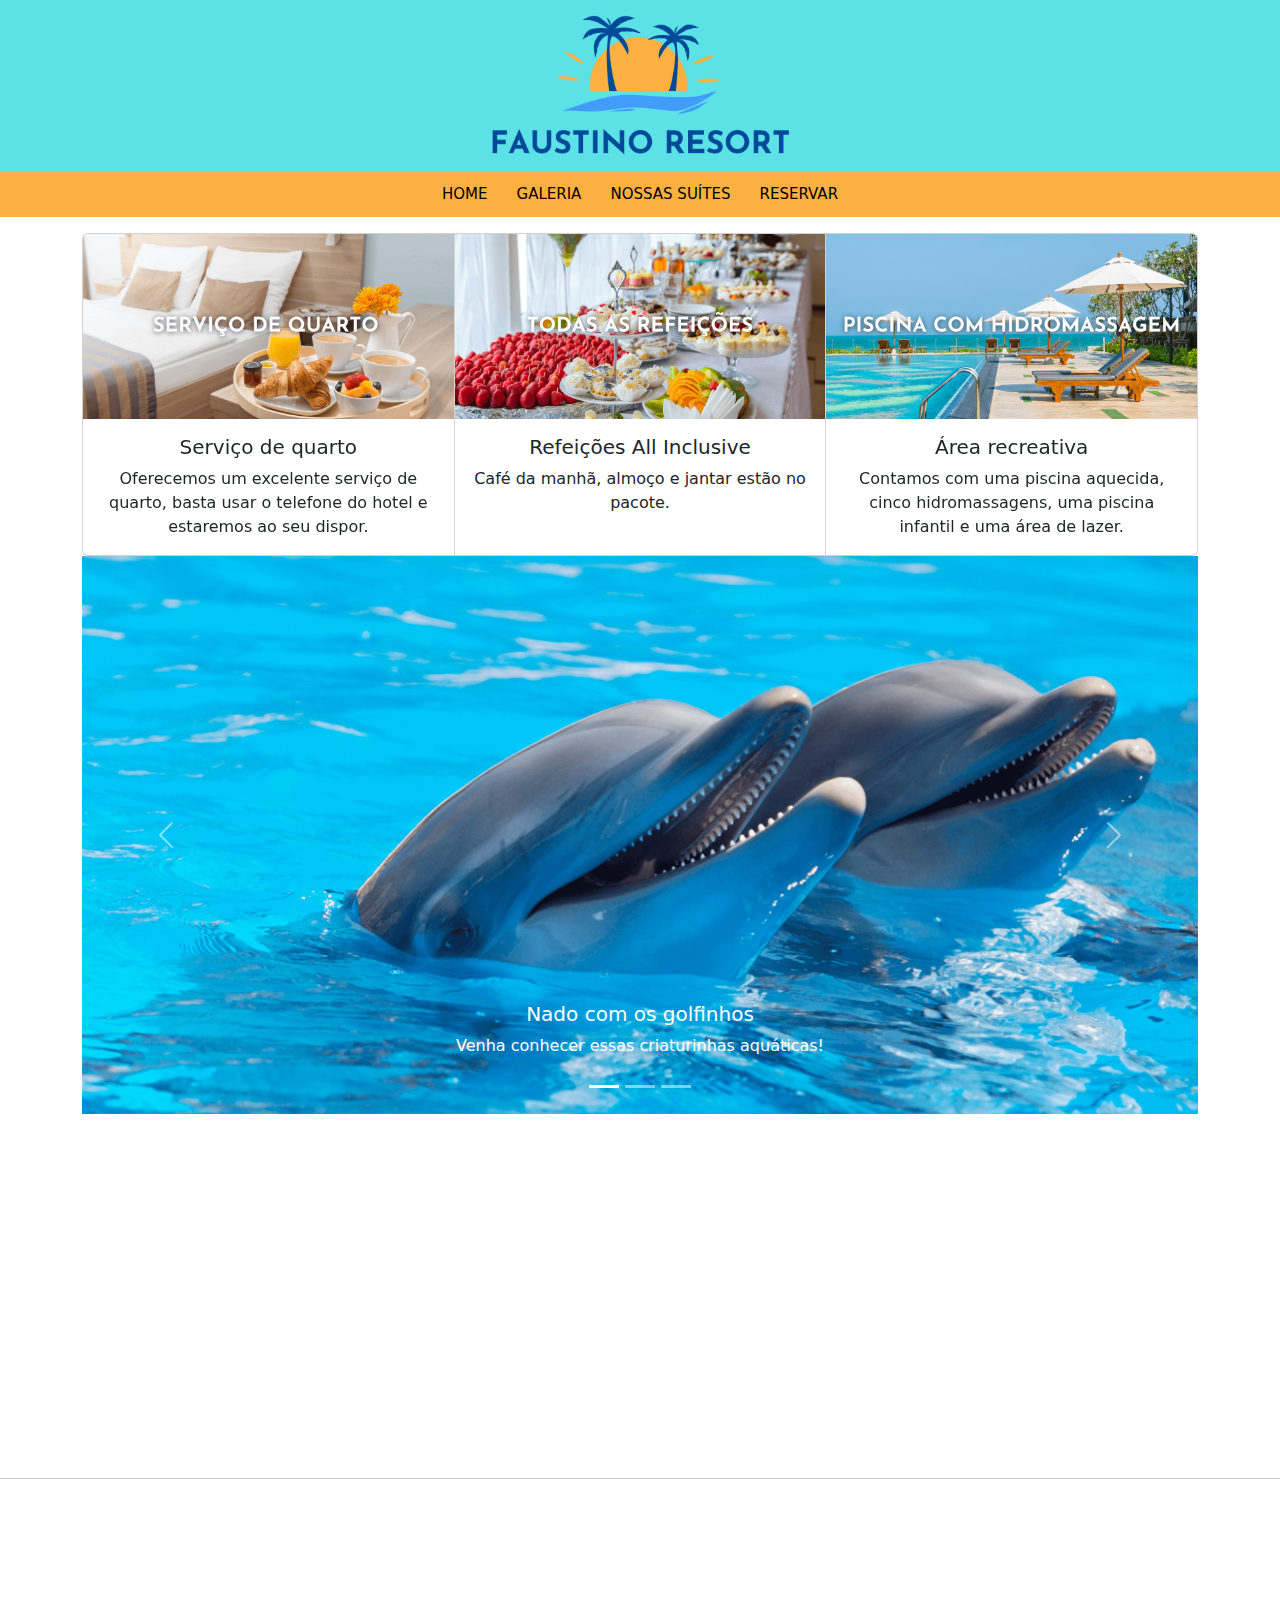
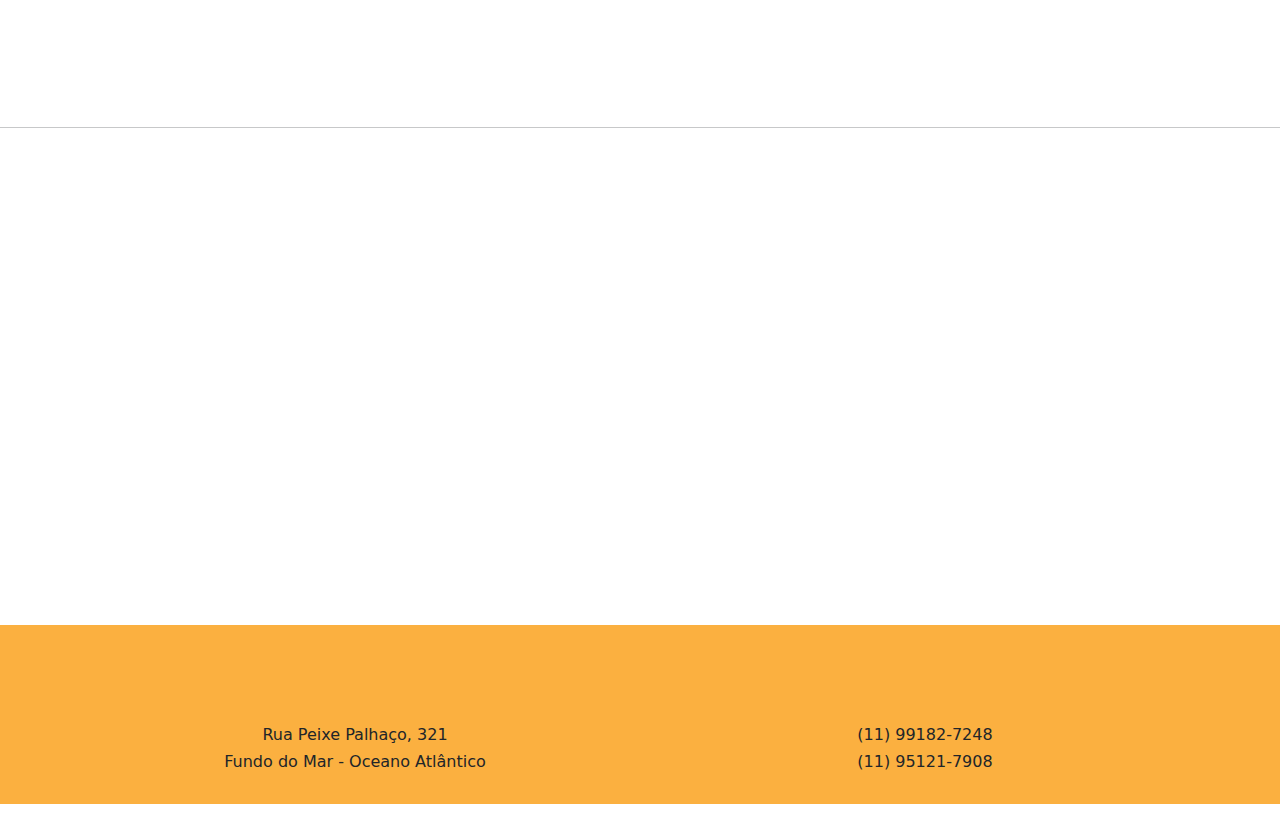
<file: index.html>
<!DOCTYPE html>
<html lang="pt-br">
<head>
    <meta charset="UTF-8">
    <meta http-equiv="X-UA-Compatible" content="IE=edge">
    <meta name="viewport" content="width=device-width, initial-scale=1.0">
    <!-- Bootstrap CSS -->
    <link rel="stylesheet" href="css/bootstrap.min.css" type="text/css">
    <!-- AOS CSS -->
    <link rel="stylesheet" href="https://unpkg.com/aos@2.3.1/dist/aos.css" >
    <!-- Meu CSS -->
    <link rel="stylesheet" type="text/css" href="css/style.css">
    <!-- Favicon -->
    <link rel="icon" href="images/icons/favicon.ico">
    <title>Faustino Resort</title>
</head>
<body>

    <!-- Este é o cabeçalho -->
    <header>

    <!-- Este é o logo e nome da pousada -->
    <img class="cabeca" src="images/cabecalho02.png">

    <!-- Este é o menu de navegação -->
    <ul class="menu">
        <li><a href="index.html">HOME</a></li>
        <li><a href="galeria.html">GALERIA</a></li>
        <li><a href="suites.html">NOSSAS SUÍTES</a></li>
        <li><a href="hospedagem.html">RESERVAR</a></li>
    </ul>
    
    </header>
    
    <!-- Este é o conteúdo da página -->
    <main>
      
      <!-- Mensagem inicial -->
    <!--
      <div data-aos="fade-up">
        <div class="container">
          <div class="jumbotron text-center">
            
            <p class="h2"><img src="images/luzinhas.png"> Natal no Faustino <img src="images/luzinhas.png"></p>
            <p class="lead">
              Faça já a sua reserva para curtir o final do ano!
              <br>
              <img src="images/reninha.gif">
            </p>

        </div>
        </div>
      </div>

      <hr>
    -->
        
      <!-- Este é o primeiro grupo de cards -->
      <div data-aos="fade-up">
        <div class="container text-center">

          <div class="card-group">
  
            <div class="card">
              <img src="images/atracao4.png" class="card-img-top" alt="...">
              <div class="card-body">
                <h5 class="card-title">Serviço de quarto</h5>
                <p class="card-text">Oferecemos um excelente serviço de quarto, basta usar o telefone do hotel e estaremos ao seu dispor.</p>
              </div>
            </div>
            
            <div class="card">
              <img src="images/atracao5.png" class="card-img-top" alt="...">
              <div class="card-body">
                <h5 class="card-title">Refeições All Inclusive</h5>
                <p class="card-text">Café da manhã, almoço e jantar estão no pacote.</p>
              </div>
            </div>
  
            <div class="card">
              <img src="images/atracao6.png" class="card-img-top" alt="...">
              <div class="card-body">
                <h5 class="card-title">Área recreativa</h5>
                <p class="card-text">Contamos com uma piscina aquecida, cinco hidromassagens, uma piscina infantil e uma área de lazer.</p>
              </div>
            </div>
  
          </div>

        </div>
      </div>

      <!-- Este é o carrosel -->
      <div data-aos="fade-up">
        <div class="container text-center">
          <div class="row">
            <div class="col">
            </div>
            <div class="col-12">
              <div id="carouselExampleCaptions" class="carousel slide" data-bs-ride="false">
                  <div class="carousel-indicators">
                    <button type="button" data-bs-target="#carouselExampleCaptions" data-bs-slide-to="0" class="active" aria-current="true" aria-label="Slide 1"></button>
                    <button type="button" data-bs-target="#carouselExampleCaptions" data-bs-slide-to="1" aria-label="Slide 2"></button>
                    <button type="button" data-bs-target="#carouselExampleCaptions" data-bs-slide-to="2" aria-label="Slide 3"></button>
                  </div>
                  <div class="carousel-inner">
                    <div class="carousel-item active">
                      <img src="images/atracao2.png" class="d-block w-100" alt="...">
                      <div class="carousel-caption d-none d-md-block">
                        <h5>Nado com os golfinhos</h5>
                        <p>Venha conhecer essas criaturinhas aquáticas!</p>
                      </div>
                    </div>
                    <div class="carousel-item">
                      <img src="images/atracao1.png" class="d-block w-100" alt="...">
                      <div class="carousel-caption d-none d-md-block">
                        <h5>Parque Aquático Splash</h5>
                        <p>Uma experiência fantástica!</p>
                      </div>
                    </div>
                    <div class="carousel-item">
                      <img src="images/atracao3.png" class="d-block w-100" alt="...">
                      <div class="carousel-caption d-none d-md-block">
                        <h5>Surf Master</h5>
                        <p>Vai encarar o desafio?</p>
                      </div>
                    </div>
                  </div>
                  <button class="carousel-control-prev" type="button" data-bs-target="#carouselExampleCaptions" data-bs-slide="prev">
                    <span class="carousel-control-prev-icon" aria-hidden="true"></span>
                    <span class="visually-hidden">Previous</span>
                  </button>
                  <button class="carousel-control-next" type="button" data-bs-target="#carouselExampleCaptions" data-bs-slide="next">
                    <span class="carousel-control-next-icon" aria-hidden="true"></span>
                    <span class="visually-hidden">Next</span>
                  </button>
                </div>
            </div>
            <div class="col">
            </div>
          </div>
        </div>
      </div>


      <!-- Este é o segundo grupo de cards -->
      <div data-aos="fade-up">
        <div class="container text-center">

          <div class="card-group">

            <div class="card">
              <img src="images/atracao7.png" class="card-img-top" alt="...">
              <div class="card-body">
                <h5 class="card-title">Acomodações</h5>
                <p class="card-text">Quartos completíssimos que garantem todo conforto para nossos queridos hóspedes.</p>
              </div>
            </div>
            <div class="card">
              <img src="images/atracao8.png" class="card-img-top" alt="...">
              <div class="card-body">
                <h5 class="card-title">Coquinho Open Bar</h5>
                <p class="card-text">Venha curtir no bar local da nossa praia, com muita bebida, música e diversão.</p>
              </div>
            </div>
            <div class="card">
              <img src="images/atracao9.png" class="card-img-top" alt="...">
              <div class="card-body">
                <h5 class="card-title">Faustino Spa</h5>
                <p class="card-text">Tire um dia de descanso no nosso delicioso spa. Aqui, você pode aproveitar: saunas, tratamento facial, massagens e muitos outros serviços.</p>
              </div>
            </div>

          </div>

        </div>
      </div>

      <hr>

      <!-- Redes sociais -->
      <div data-aos="fade-up">
        <div class="jumbotron text-center">
          <p class="h2">Redes sociais e contatos</p>
          <p class="lead">
              Siga-nos nas redes e entre em contato para mais informações.
          </p>
        </div>
      </div>
      
      <br>

      <div data-aos="fade-up">
        <div class="container text-center">
          <div class="row">
            <div class="col-3">
              <a href="https://www.instagram.com/sabrinacristan/" class="redesocial"><img src="images/instagram.png"></a>
            </div>
            <div class="col-3">
              <a href="#" class="redesocial"><img src="images/telefone.png"></a>
            </div>
            <div class="col-3">
              <a href="mailto:contatofaustinoresort@gmail.com" class="redesocial"><img src="images/email.png"></a>
            </div>
            <div class="col-3">
              <a href="#" class="redesocial"><img src="images/facebook.png"></a>
            </div>
          </div>
        </div>
      </div>
      
      <hr>

      <!-- Pet Friendly -->
      <div data-aos="fade-up">
        <div class="jumbotron text-center">
          <p class="h2">Somos Pet Friendly</p>
          <p class="lead">
              Seu pet não fica de fora dessa!
          </p>
        </div>
      </div>

      <div data-aos="fade-up">
        <div class="container">
          <div class="row">
            <div class="col-6">
              <div class="card">
                <img src="images/pet-image1.png">
              </div>
            </div>
            <div class="col-6">
              <div class="card">
                <img src="images/pet-image2.png">
              </div>
            </div>
          </div>
        </div>
      </div>

      <br>

    </main>

    <!-- Este é o rodapé -->
    <footer>
      
      <div class="container">
        <div class="row">
          <div class="col-6">
            <div data-aos="fade-up">
              <img src="images/endereco.png">
            </div>
          </div>
          <div class="col-6">
            <div data-aos="fade-up">
              <img src="images/contato.png">
            </div>
          </div>
        </div>
        <div class="row">
          <div class="col-6">
            <p class="h6">Rua Peixe Palhaço, 321</p>
            <p class="h6">Fundo do Mar - Oceano Atlântico</p>
          </div>
          <div class="col-6">
            <p class="h6">(11) 99182-7248</p>
            <p class="h6">(11) 95121-7908</p>
          </div>
        </div>
      </div>
      
      <br>

    </footer>

    <!-- Bootstrap JS -->
    <script src="js/bootstrap.min.js" type="text/javascript"></script>

    <!-- jQuery JS -->
    <script src="js/jquery-3.6.1.min.js" type="text/javascript"></script>

    <!-- AOS JS -->
    <script src="https://unpkg.com/aos@2.3.1/dist/aos.js"></script>
    <script>
      AOS.init();
    </script>
</body>
</html>
</file>
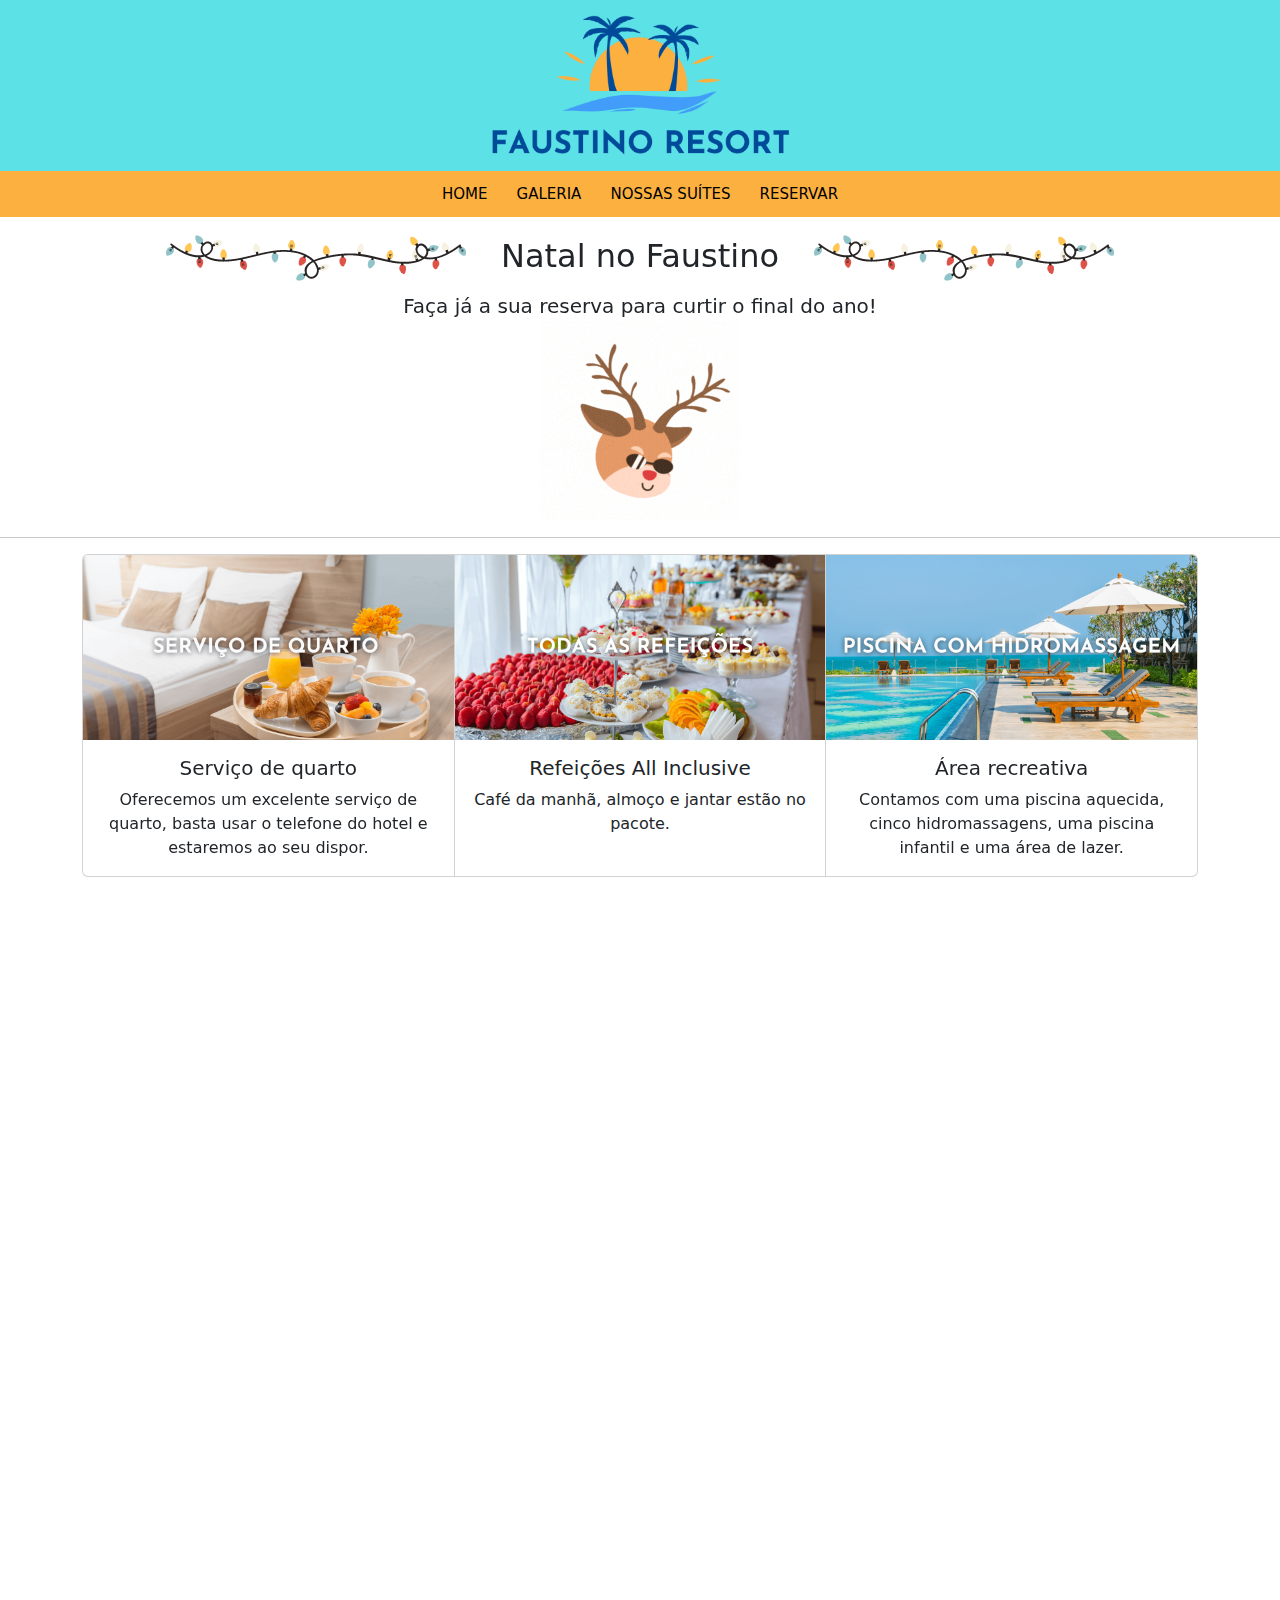
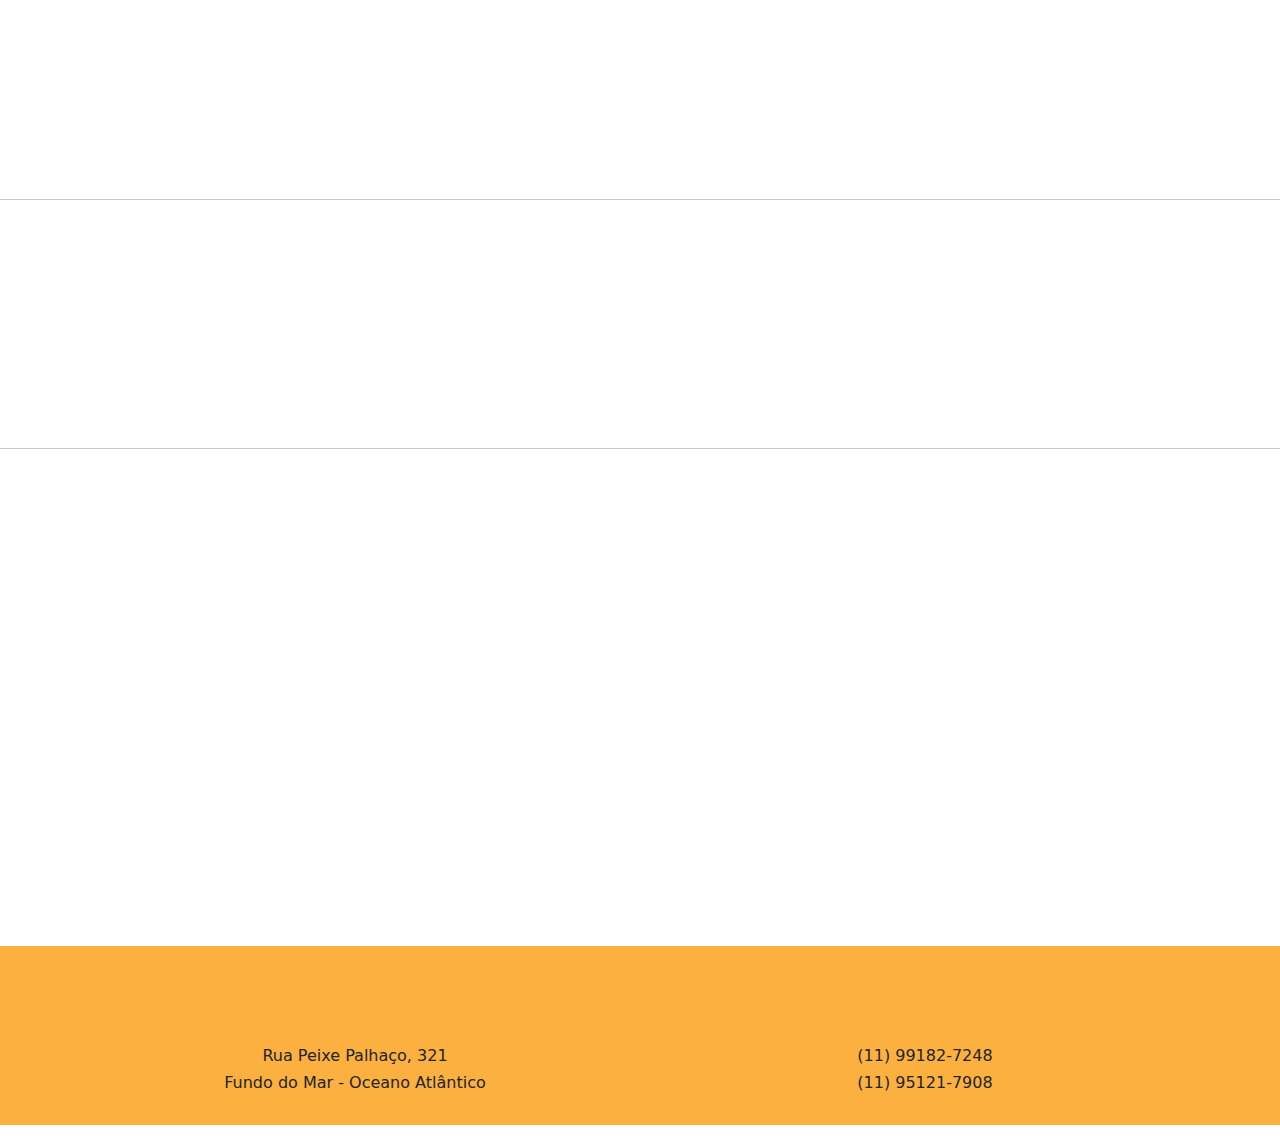
<file: Pousada/index.html>
<!DOCTYPE html>
<html lang="pt-br">
<head>
    <meta charset="UTF-8">
    <meta http-equiv="X-UA-Compatible" content="IE=edge">
    <meta name="viewport" content="width=device-width, initial-scale=1.0">
    <!-- Bootstrap CSS -->
    <link rel="stylesheet" href="css/bootstrap.min.css" type="text/css">
    <!-- AOS CSS -->
    <link rel="stylesheet" href="https://unpkg.com/aos@2.3.1/dist/aos.css" >
    <!-- Meu CSS -->
    <link rel="stylesheet" type="text/css" href="css/style.css">
    <!-- Favicon -->
    <link rel="icon" href="images/icons/favicon.ico">
    <title>Faustino Resort</title>
</head>
<body>

    <!-- Este é o cabeçalho -->
    <header>

    <!-- Este é o logo e nome da pousada -->
    <img class="cabeca" src="images/cabecalho02.png">

    <!-- Este é o menu de navegação -->
    <ul class="menu">
        <li><a href="index.html">HOME</a></li>
        <li><a href="galeria.html">GALERIA</a></li>
        <li><a href="suites.html">NOSSAS SUÍTES</a></li>
        <li><a href="hospedagem.html">RESERVAR</a></li>
    </ul>
    
    </header>
    
    <!-- Este é o conteúdo da página -->
    <main>
      
      <!-- Mensagem inicial -->
      <div data-aos="fade-up">
        <div class="container">
          <div class="jumbotron text-center">
            
            <p class="h2"><img src="images/luzinhas.png"> Natal no Faustino <img src="images/luzinhas.png"></p>
            <p class="lead">
              Faça já a sua reserva para curtir o final do ano!
              <br>
              <img src="images/reninha.gif">
            </p>

        </div>
        </div>
      </div>

      <hr>

      <!-- Este é o primeiro grupo de cards -->
      <div data-aos="fade-up">
        <div class="container text-center">

          <div class="card-group">
  
            <div class="card">
              <img src="images/atracao4.png" class="card-img-top" alt="...">
              <div class="card-body">
                <h5 class="card-title">Serviço de quarto</h5>
                <p class="card-text">Oferecemos um excelente serviço de quarto, basta usar o telefone do hotel e estaremos ao seu dispor.</p>
              </div>
            </div>
            
            <div class="card">
              <img src="images/atracao5.png" class="card-img-top" alt="...">
              <div class="card-body">
                <h5 class="card-title">Refeições All Inclusive</h5>
                <p class="card-text">Café da manhã, almoço e jantar estão no pacote.</p>
              </div>
            </div>
  
            <div class="card">
              <img src="images/atracao6.png" class="card-img-top" alt="...">
              <div class="card-body">
                <h5 class="card-title">Área recreativa</h5>
                <p class="card-text">Contamos com uma piscina aquecida, cinco hidromassagens, uma piscina infantil e uma área de lazer.</p>
              </div>
            </div>
  
          </div>

        </div>
      </div>

      <!-- Este é o carrosel -->
      <div data-aos="fade-up">
        <div class="container text-center">
          <div class="row">
            <div class="col">
            </div>
            <div class="col-12">
              <div id="carouselExampleCaptions" class="carousel slide" data-bs-ride="false">
                  <div class="carousel-indicators">
                    <button type="button" data-bs-target="#carouselExampleCaptions" data-bs-slide-to="0" class="active" aria-current="true" aria-label="Slide 1"></button>
                    <button type="button" data-bs-target="#carouselExampleCaptions" data-bs-slide-to="1" aria-label="Slide 2"></button>
                    <button type="button" data-bs-target="#carouselExampleCaptions" data-bs-slide-to="2" aria-label="Slide 3"></button>
                  </div>
                  <div class="carousel-inner">
                    <div class="carousel-item active">
                      <img src="images/atracao2.png" class="d-block w-100" alt="...">
                      <div class="carousel-caption d-none d-md-block">
                        <h5>Nado com os golfinhos</h5>
                        <p>Venha conhecer essas criaturinhas aquáticas!</p>
                      </div>
                    </div>
                    <div class="carousel-item">
                      <img src="images/atracao1.png" class="d-block w-100" alt="...">
                      <div class="carousel-caption d-none d-md-block">
                        <h5>Parque Aquático Splash</h5>
                        <p>Uma experiência fantástica!</p>
                      </div>
                    </div>
                    <div class="carousel-item">
                      <img src="images/atracao3.png" class="d-block w-100" alt="...">
                      <div class="carousel-caption d-none d-md-block">
                        <h5>Surf Master</h5>
                        <p>Vai encarar o desafio?</p>
                      </div>
                    </div>
                  </div>
                  <button class="carousel-control-prev" type="button" data-bs-target="#carouselExampleCaptions" data-bs-slide="prev">
                    <span class="carousel-control-prev-icon" aria-hidden="true"></span>
                    <span class="visually-hidden">Previous</span>
                  </button>
                  <button class="carousel-control-next" type="button" data-bs-target="#carouselExampleCaptions" data-bs-slide="next">
                    <span class="carousel-control-next-icon" aria-hidden="true"></span>
                    <span class="visually-hidden">Next</span>
                  </button>
                </div>
            </div>
            <div class="col">
            </div>
          </div>
        </div>
      </div>


      <!-- Este é o segundo grupo de cards -->
      <div data-aos="fade-up">
        <div class="container text-center">

          <div class="card-group">

            <div class="card">
              <img src="images/atracao7.png" class="card-img-top" alt="...">
              <div class="card-body">
                <h5 class="card-title">Acomodações</h5>
                <p class="card-text">Quartos completíssimos que garantem todo conforto para nossos queridos hóspedes.</p>
              </div>
            </div>
            <div class="card">
              <img src="images/atracao8.png" class="card-img-top" alt="...">
              <div class="card-body">
                <h5 class="card-title">Coquinho Open Bar</h5>
                <p class="card-text">Venha curtir no bar local da nossa praia, com muita bebida, música e diversão.</p>
              </div>
            </div>
            <div class="card">
              <img src="images/atracao9.png" class="card-img-top" alt="...">
              <div class="card-body">
                <h5 class="card-title">Faustino Spa</h5>
                <p class="card-text">Tire um dia de descanso no nosso delicioso spa. Aqui, você pode aproveitar: saunas, tratamento facial, massagens e muitos outros serviços.</p>
              </div>
            </div>

          </div>

        </div>
      </div>

      <hr>

      <!-- Redes sociais -->
      <div data-aos="fade-up">
        <div class="jumbotron text-center">
          <p class="h2">Redes sociais e contatos</p>
          <p class="lead">
              Siga-nos nas redes e entre em contato para mais informações.
          </p>
        </div>
      </div>
      
      <br>

      <div data-aos="fade-up">
        <div class="container text-center">
          <div class="row">
            <div class="col-3">
              <a href="https://www.instagram.com/sabrinacristan/" class="redesocial"><img src="images/instagram.png"></a>
            </div>
            <div class="col-3">
              <a href="#" class="redesocial"><img src="images/telefone.png"></a>
            </div>
            <div class="col-3">
              <a href="mailto:contatofaustinoresort@gmail.com" class="redesocial"><img src="images/email.png"></a>
            </div>
            <div class="col-3">
              <a href="#" class="redesocial"><img src="images/facebook.png"></a>
            </div>
          </div>
        </div>
      </div>
      
      <hr>

      <!-- Pet Friendly -->
      <div data-aos="fade-up">
        <div class="jumbotron text-center">
          <p class="h2">Somos Pet Friendly</p>
          <p class="lead">
              Seu pet não fica de fora dessa!
          </p>
        </div>
      </div>

      <div data-aos="fade-up">
        <div class="container">
          <div class="row">
            <div class="col-6">
              <div class="card">
                <img src="images/pet-image1.png">
              </div>
            </div>
            <div class="col-6">
              <div class="card">
                <img src="images/pet-image2.png">
              </div>
            </div>
          </div>
        </div>
      </div>

      <br>

    </main>

    <!-- Este é o rodapé -->
    <footer>
      
      <div class="container">
        <div class="row">
          <div class="col-6">
            <div data-aos="fade-up">
              <img src="images/endereco.png">
            </div>
          </div>
          <div class="col-6">
            <div data-aos="fade-up">
              <img src="images/contato.png">
            </div>
          </div>
        </div>
        <div class="row">
          <div class="col-6">
            <p class="h6">Rua Peixe Palhaço, 321</p>
            <p class="h6">Fundo do Mar - Oceano Atlântico</p>
          </div>
          <div class="col-6">
            <p class="h6">(11) 99182-7248</p>
            <p class="h6">(11) 95121-7908</p>
          </div>
        </div>
      </div>
      
      <br>

    </footer>

    <!-- Bootstrap JS -->
    <script src="js/bootstrap.min.js" type="text/javascript"></script>

    <!-- jQuery JS -->
    <script src="js/jquery-3.6.1.min.js" type="text/javascript"></script>

    <!-- AOS JS -->
    <script src="https://unpkg.com/aos@2.3.1/dist/aos.js"></script>
    <script>
      AOS.init();
    </script>
</body>
</html>
</file>
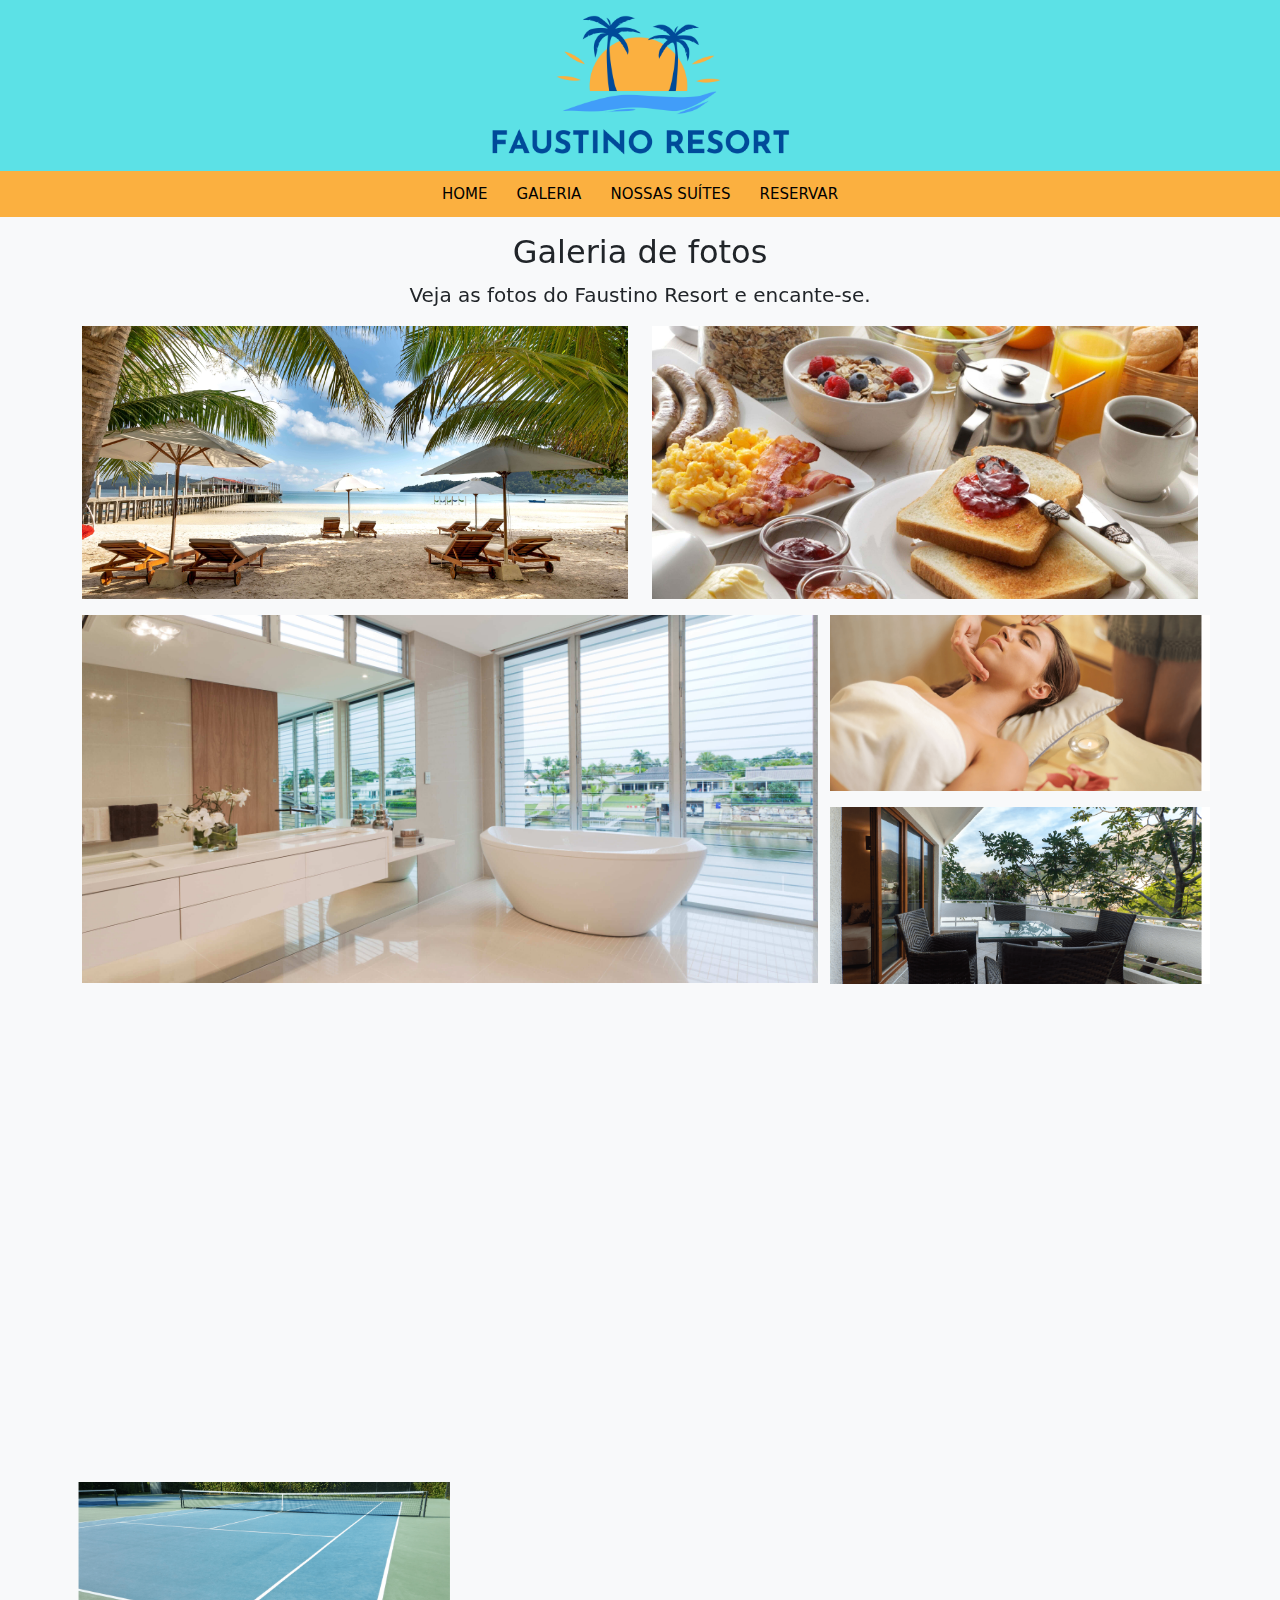
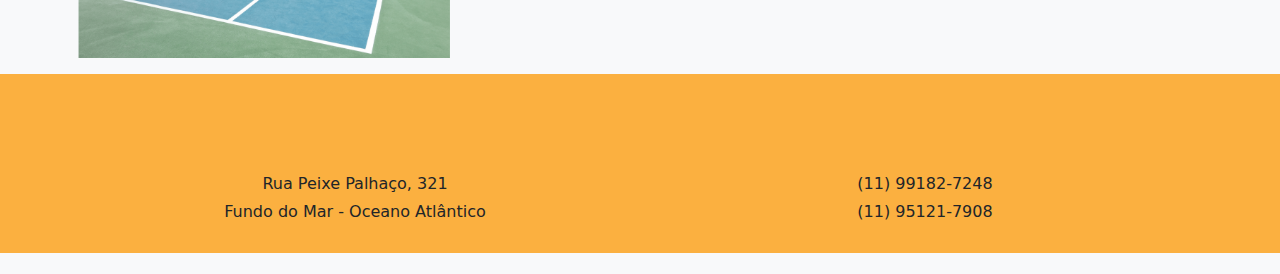
<file: galeria.html>
<!DOCTYPE html>
<html lang="pt-br">
<head>
    <meta charset="UTF-8">
    <meta http-equiv="X-UA-Compatible" content="IE=edge">
    <meta name="viewport" content="width=device-width, initial-scale=1.0">
    <!-- Bootstrap CSS -->
    <link rel="stylesheet" href="css/bootstrap.min.css" type="text/css">
    <!-- Lightbox CSS -->
    <link rel="stylesheet" href="css/lightbox.min.css">
    <!-- AOS CSS -->
    <link rel="stylesheet" href="https://unpkg.com/aos@2.3.1/dist/aos.css" >
    <!-- Meu CSS -->
    <link rel="stylesheet" type="text/css" href="css/style.css">
    <!-- Favicon -->
    <link rel="icon" href="images/icons/favicon.ico">
    
    <title>Galeria</title>
</head>
<body class="bg-light">

    <!-- Este é o cabeçalho -->
    <header>

    <!-- Este é o logo e nome da pousada -->
    <img class="cabeca" src="images/cabecalho02.png">

    <!-- Este é o menu de navegação -->
    <ul class="menu">
        <li><a href="index.html">HOME</a></li>
        <li><a href="galeria.html">GALERIA</a></li>
        <li><a href="suites.html">NOSSAS SUÍTES</a></li>
        <li><a href="hospedagem.html">RESERVAR</a></li>
    </ul>
    
    </header>

    <div class="container">

        <!-- Início da galeria -->
        <div data-aos="fade-up">
            <div class="jumbotron text-center">
                <p class="h2">Galeria de fotos</p>
                <p class="lead">
                    Veja as fotos do Faustino Resort e encante-se.
                </p>
            </div>
        </div>
        
        <!-- Fotos -->
        <div class="row">

            <!-- Imagem 1 -->
            <div class="col-lg-6 mb-3">
                <a href="images/img-1.jpg" data-lightbox="mygallery" data-title="Nossa praia">
                    <div data-aos="fade-up">
                        <img src="images/img-1.jpg" class="img-fluid">
                    </div>
                </a>
            </div>

            <!-- Imagem 2 -->
            <div class="col-lg-6 mb-3">
                <a href="images/img-2.jpg" data-lightbox="mygallery" data-title="Delicioso café da manhã">
                    <div data-aos="fade-up">
                        <img src="images/img-2.jpg" class="img-fluid">
                    </div>
                </a>
            </div>

            <!-- Imagem 3 -->
            <div class="col-lg-8 mb-3">
                <a href="images/img-3.jpg" data-lightbox="mygallery" data-title="Banheiro da Suíte Mar">
                    <div data-aos="fade-up">
                        <img src="images/img-3.jpg" class="img-fluid">
                    </div>
                </a>
            </div>

            <!-- Imagem 4 e 5 -->
            <div class="col-lg-4 px-0">
                <div class="col-lg-12 mb-3">
                    <a href="images/img-4.jpg" data-lightbox="mygallery" data-title="Faustino Spa">
                        <div data-aos="fade-up">
                            <img src="images/img-4_resized.jpg" class="img-fluid">
                        </div>
                    </a>
                </div>
                <div class="col-lg-12 mb-3">
                    <a href="images/img-5.jpg" data-lightbox="mygallery" data-title="Varanda da Suíte Pérolas">
                        <img src="images/img-5_resized.jpg" class="img-fluid">
                    </a>
                </div>
            </div>

            <!-- Imagem 6 -->
            <div class="col-lg-6 mb-3">
                <a href="images/img-6.jpg" data-lightbox="mygallery" data-title="Buffet com grande variedade de pratos">
                    <div data-aos="fade-up">
                        <img src="images/img-6.jpg" class="img-fluid">
                    </div>
                </a>
            </div>

            <!-- Imagem 7 -->
            <div class="col-lg-6 mb-3">
                <a href="images/img-7.jpg" data-lightbox="mygallery" data-title="Espaguete no jantar">
                    <div data-aos="fade-up">
                        <img src="images/img-7.jpg" class="img-fluid">
                    </div>
                </a>
            </div>

            <!-- Imagem 8 e 9 -->
            <div class="col-lg-4 px-0">
                <div class="col-lg-12 mb-3">
                    <a href="images/img-8.jpg" data-lightbox="mygallery" data-title="Piscina e área de repouso">
                        <div data-aos="fade-up">
                            <img src="images/img-8_resized.jpg" class="img-fluid">
                        </div>
                    </a>
                </div>
                <div class="col-lg-12 mb-3">
                    <a href="images/img-9.jpg" data-lightbox="mygallery" data-title="Área de esportes">
                        <img src="images/img-9_resized.jpg" class="img-fluid">
                    </a>
                </div>
            </div>

            <!-- Imagem 10 -->
            <div class="col-lg-8 mb-3">
                <a href="images/img-10.jpg" data-lightbox="mygallery" data-title="Varanda com vista ao mar">
                    <div data-aos="fade-up">
                        <img src="images/img-10.jpg" class="img-fluid">
                    </div> 
                </a>
            </div>

        </div>

    </div>

    <!-- Este é o rodapé -->
    <footer>
      
        <div class="container">
          <div class="row">
            <div class="col-6">
              <div data-aos="fade-up">
                <img src="images/endereco.png">
              </div>
            </div>
            <div class="col-6">
              <div data-aos="fade-up">
                <img src="images/contato.png">
              </div>
            </div>
          </div>
          <div class="row">
            <div class="col-6">
                <p class="h6">Rua Peixe Palhaço, 321</p>
                <p class="h6">Fundo do Mar - Oceano Atlântico</p>
            </div>
            <div class="col-6">
                <p class="h6">(11) 99182-7248</p>
                <p class="h6">(11) 95121-7908</p>
            </div>
          </div>
        </div>
        
        <br>
  
    </footer>

    <!-- Bootstrap JS -->
    <script src="js/bootstrap.min.js" type="text/javascript"></script>

    <!-- jQuery JS -->
    <script src="js/jquery-3.6.1.min.js" type="text/javascript"></script>

    <!-- Lightbox JS -->
    <script src="js/lightbox-plus-jquery.min.js"></script>

    <!-- AOS JS -->
    <script src="https://unpkg.com/aos@2.3.1/dist/aos.js"></script>
    <script>
      AOS.init();
    </script>
</body>
</html>
</file>
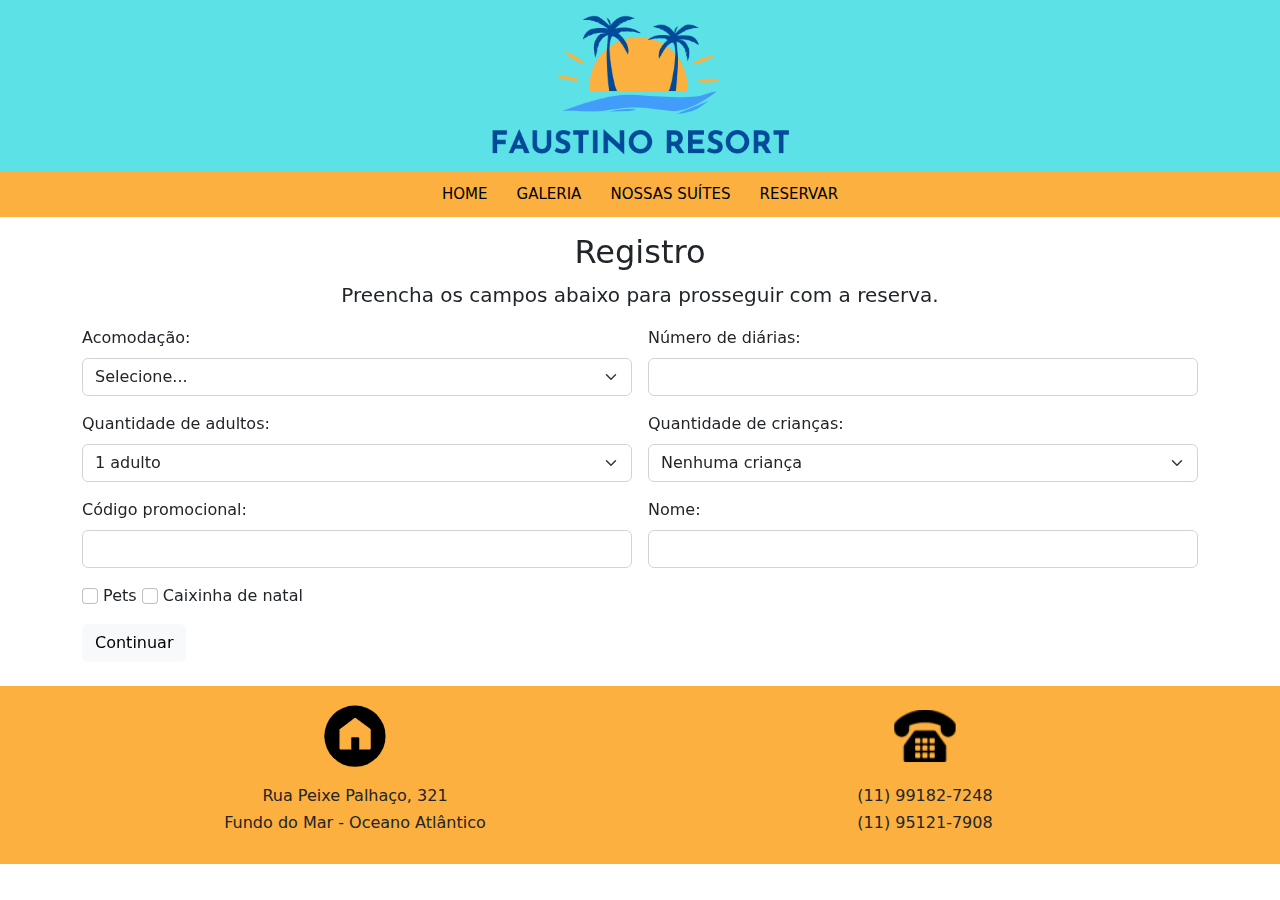
<file: hospedagem.html>
<!DOCTYPE html>
<html lang="pt-br">
<head>
    <meta charset="UTF-8">
    <meta http-equiv="X-UA-Compatible" content="IE=edge">
    <meta name="viewport" content="width=device-width, initial-scale=1.0">
    <!-- Bootstrap CSS -->
    <link rel="stylesheet" href="css/bootstrap.min.css" type="text/css">
    <!-- AOS CSS -->
    <link rel="stylesheet" href="https://unpkg.com/aos@2.3.1/dist/aos.css" >
    <!-- Meu CSS -->
    <link rel="stylesheet" type="text/css" href="css/style.css">
    <!-- Favicon -->
    <link rel="icon" href="images/icons/favicon.ico">
    <title>Reservar</title>
</head>
<body>
    
    <!-- Este é o script de chamada do bootstrap -->
    <script src="js/bootstrap.min.js" type="text/javascript"></script>
    <script src="js/jquery-3.6.1.min.js" type="text/javascript"></script>

    <!-- Este é o cabeçalho -->
    <header>

    <!-- Este é o logo e nome da pousada -->
    <img class="cabeca" src="images/cabecalho02.png">

    <!-- Este é o menu de navegação -->
    <ul class="menu">
        <li><a href="index.html">HOME</a></li>
        <li><a href="galeria.html">GALERIA</a></li>
        <li><a href="suites.html">NOSSAS SUÍTES</a></li>
        <li><a href="hospedagem.html">RESERVAR</a></li>
    </ul>
    
    </header>

    <main class="hospedagem">
        
        <!-- Início do formulário -->
        <div id="formularioArea">
            <div class="container">

                <div data-aos="fade-up">
                    <div class="jumbotron text-center">
                        <p class="h2">Registro</p>
                        <p class="lead">
                            Preencha os campos abaixo para prosseguir com a reserva.
                        </p>
                    </div>
                </div>

                <!-- Campo de seleção -->
                <div data-aos="fade-up">
                    <form name="reservaForm" class="row g-3">
                        <div class="col-md-6">
                            <label class="form-label">Acomodação:</label>
                            <select name="codQuarto" id="codQuarto" class="form-select">
                                <option value="0">Selecione...</option>
                                <option value="1">Suíte Coral</option>
                                <option value="2">Suíte Conchas</option>
                                <option value="3">Suíte Mar</option>
                                <option value="4">Suíte Algas</option>
                                <option value="5">Suíte Pérolas</option>
                            </select>
                        </div>
        
                        <!-- Campo de entrada de texto -->
                        <div class="col-md-6">
                            <label class="form-label">Número de diárias:</label>
                            <input class="form-control" type="text" id="codDias" name="codDias" size="1" required>
                        </div>
                        
                        <!-- Outro campo de seleção -->
                        <div class="col-md-6">
                            <label class="form-label">Quantidade de adultos:</label>
                            <select name="codAdulto" id="codAdulto" class="form-select">
                                <option value="1">1 adulto</option>
                                <option value="2">2 adultos</option>
                                <option value="3">3 adultos</option>
                                <option value="4">4 adultos</option>
                            </select>
                        </div>
                        
                        <!-- Mais um campo de seleção -->
                        <div class="col-md-6">
                            <label class="form-label">Quantidade de crianças:</label>
                            <select name="codCrianca" id="codCrianca" class="form-select">
                                <option value="0">Nenhuma criança</option>
                                <option value="1">1 criança</option>
                                <option value="2">2 crianças</option>
                                <option value="3">3 crianças</option>
                            </select>
                        </div>
                        
                        <!-- Outro campo de entrada de texto -->
                        <div class="col-md-6">
                            <label class="form-label">Código promocional:</label>
                            <input type="text" id="desconto" name="desconto" class="form-control">
                        </div>
                        
                        <!-- Mais um campo de entrada de texto -->
                        <div class="col-md-6">
                            <label class="form-label">Nome:</label>
                            <input type="text" id="nome" name="nome" class="form-control" required>
                        </div>
    
                        <!-- Campo de caixas de seleção -->
                        <div class="col-md-12">
                            <input type="checkbox" name="extra1" id="extra1" value="pets" class="form-check-input">
                            <label class="form-check-label">Pets</label>
                            <input type="checkbox" name="extra2" id="extra2" value="caixinha" class="form-check-input">
                            <label class="form-check-label">Caixinha de natal</label>
                        </div>
    
                        <!-- Botão de submeter -->
                        <div class="col-12">
                            <button type="submit" onclick="testar()" class="btn btn-light">Continuar</button>
                        </div>
                    </form>
                </div>
                <img src="images/lacuna.png" width="20px">

            </div>
        </div>

        <!-- Espaço destinado à mensagem que é gerada pelo JS -->
        <div id="dadosArea">
        </div>

        <br>

    </main>

    <!-- Este é o rodapé -->
    <footer>
      
        <div class="container">
          <div class="row">
            <div class="col-6">
                <img src="images/endereco.png">
            </div>
            <div class="col-6">
                <img src="images/contato.png">
            </div>
          </div>
          <div class="row">
            <div class="col-6">
                <p class="h6">Rua Peixe Palhaço, 321</p>
                <p class="h6">Fundo do Mar - Oceano Atlântico</p>
            </div>
            <div class="col-6">
                <p class="h6">(11) 99182-7248</p>
                <p class="h6">(11) 95121-7908</p>
            </div>
          </div>
        </div>
        
        <br>
  
    </footer>
  
    <!-- Bootstrap JS -->
    <script src="js/bootstrap.min.js" type="text/javascript"></script>
  
    <!-- jQuery JS -->
    <script src="js/jquery-3.6.1.min.js" type="text/javascript"></script>
  
    <!-- AOS JS -->
    <script src="https://unpkg.com/aos@2.3.1/dist/aos.js"></script>
    <script>
      AOS.init();
    </script> 

    <!-- Form JS -->
    <script src="js/hospedagem.js"></script>

</body>
</html>
</file>
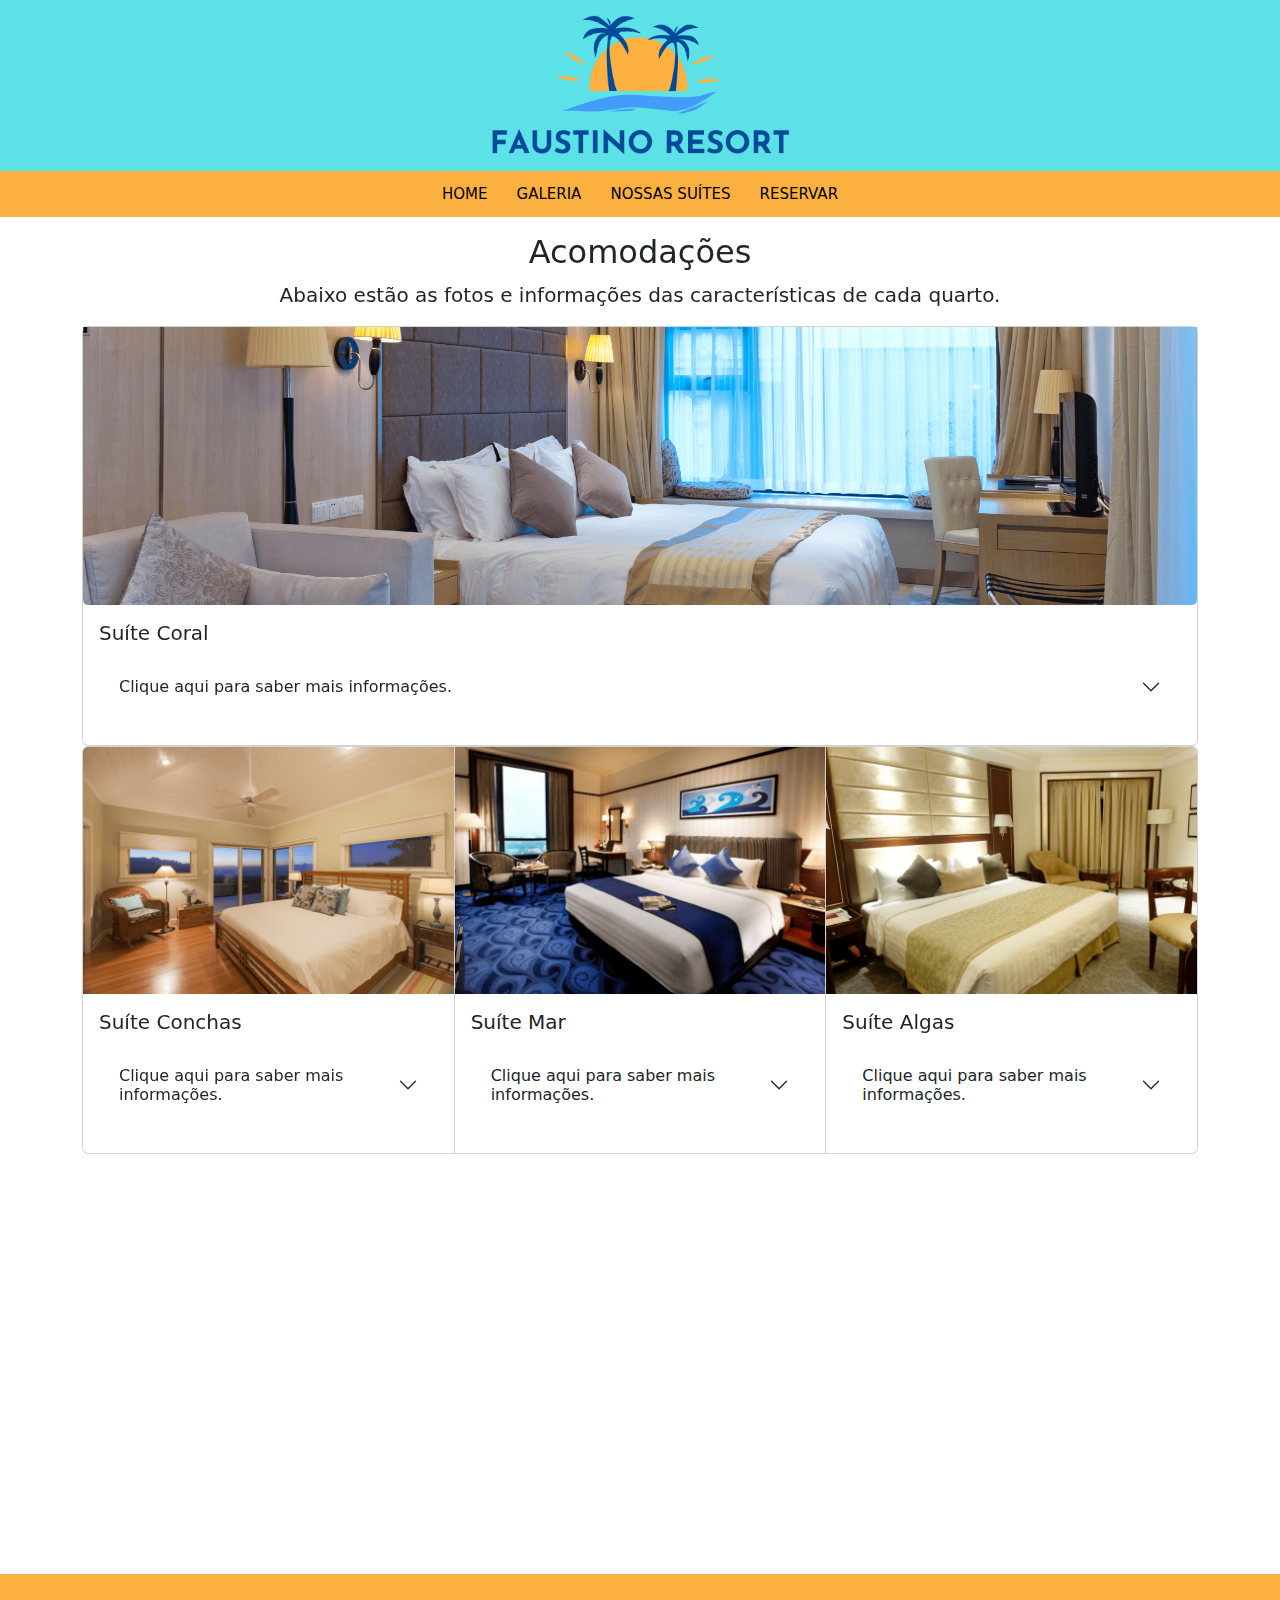
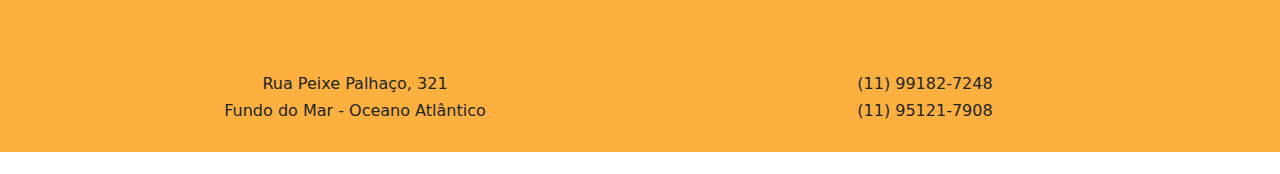
<file: suites.html>
<!DOCTYPE html>
<html lang="pt-br">
<head>
    <meta charset="UTF-8">
    <meta http-equiv="X-UA-Compatible" content="IE=edge">
    <meta name="viewport" content="width=device-width, initial-scale=1.0">
    <!-- Bootstrap CSS -->
    <link rel="stylesheet" href="css/bootstrap.min.css" type="text/css">
    <!-- AOS CSS -->
    <link rel="stylesheet" href="https://unpkg.com/aos@2.3.1/dist/aos.css" >
    <!-- Meu CSS -->
    <link rel="stylesheet" type="text/css" href="css/style.css">
    <!-- Favicon -->
    <link rel="icon" href="images/icons/favicon.ico">
    <title>Suítes</title>
</head>
<body>
    
    <!-- Este é o cabeçalho -->
    <header>

    <!-- Este é o logo e nome da pousada -->
    <img class="cabeca" src="images/cabecalho02.png">

    <!-- Este é o menu de navegação -->
    <ul class="menu">
        <li><a href="index.html">HOME</a></li>
        <li><a href="galeria.html">GALERIA</a></li>
        <li><a href="suites.html">NOSSAS SUÍTES</a></li>
        <li><a href="hospedagem.html">RESERVAR</a></li>
    </ul>
    
    </header>

    <main>

      <div class="container">

        <!-- Início dos dados sobre as acomodações -->
        <div data-aos="fade-up">
          <div class="jumbotron text-center">
            <p class="h2">Acomodações</p>
            <p class="lead">
                Abaixo estão as fotos e informações das características de cada quarto.
            </p>
          </div>
        </div>
  
        <!-- Suíte Coral -->
        <div data-aos="fade-up">
          <div class="card">
            <img src="images/suitecoral.png" class="card-img-bottom">
            <div class="card-body">
              <h5 class="card-title">Suíte Coral</h5>
              <p class="card-text">
                <div class="accordion accordion-flush" id="accordionFlushExample">
                  <div class="accordion-item">
                    <h2 class="accordion-header" id="flush-headingFour">
                      <button class="accordion-button collapsed" type="button" data-bs-toggle="collapse" data-bs-target="#flush-collapseFour" aria-expanded="false" aria-controls="flush-collapseOne">
                        Clique aqui para saber mais informações.
                      </button>
                    </h2>
                    <div id="flush-collapseFour" class="accordion-collapse collapse" aria-labelledby="flush-headingFour" data-bs-parent="#accordionFlushExample">
                      <div class="accordion-body">
                        <p>✔️ Cama Queen Size</p>
                        <p>✔️ Ar condicionado</p>
                        <p>✔️ Roupa de cama e banho</p>
                        <p>✔️ TV de tela plana 32'</p>
                        <p>✔️ Wi-Fi</p>
                        <p>✔️ Chuveiro com bluetooth</p>
                        <p>✔️ Secador de cabelo</p>
                        <p>✔️ Frigobar</p>
                        <p>✔️ Telefone</p>
                        <p> <b>R$125.00</b> ao dia</p>
                      </div>
                    </div>
                  </div>
                </div>
              </p>
            </div>
          </div>
        </div>
  
        <!-- Suíte Conchas, Mar e Algas -->
        <div data-aos="fade-up">
          <div class="card-group">
  
            <div class="card">
              <img src="images/suiteconchas.png" class="card-img-top">
              <div class="card-body">
                <h5 class="card-title">Suíte Conchas</h5>
                <p class="card-text">
                  <div class="accordion accordion-flush" id="accordionFlushExample">
                    <div class="accordion-item">
                      <h2 class="accordion-header" id="flush-headingOne">
                        <button class="accordion-button collapsed" type="button" data-bs-toggle="collapse" data-bs-target="#flush-collapseOne" aria-expanded="false" aria-controls="flush-collapseOne">
                          Clique aqui para saber mais informações.
                        </button>
                      </h2>
                      <div id="flush-collapseOne" class="accordion-collapse collapse" aria-labelledby="flush-headingOne" data-bs-parent="#accordionFlushExample">
                        <div class="accordion-body">
                          <p>✔️ Cama King Size</p>
                          <p>✔️ Travesseiros de pena de ganso</p>
                          <p>✔️ Ar condicionado</p>
                          <p>✔️ Aquecedor</p>
                          <p>✔️ Roupa de cama e banho</p>
                          <p>✔️ TV de tela plana 64'</p>
                          <p>✔️ Wi-Fi</p>
                          <p>✔️ Banheira de hidromassagem dupla</p>
                          <p>✔️ Secador de cabelo</p>
                          <p>✔️ Varanda com vista para o mar</p>
                          <p>✔️ Frigobar</p>
                          <p>✔️ Piso amadeirado</p>
                          <p>✔️ Aquecedor de toalhas</p>
                          <p>✔️ Telefone</p>
                          <p> <b>R$180.50</b> ao dia</p>
                        </div>
                      </div>
                    </div>
                  </div>
                </p>
              </div>
            </div>
            
            <div class="card">
              <img src="images/suitemar.png" class="card-img-top">
              <div class="card-body">
                <h5 class="card-title">Suíte Mar</h5>
                <p class="card-text">
                  <div class="accordion accordion-flush" id="accordionFlushExample">
                    <div class="accordion-item">
                      <h2 class="accordion-header" id="flush-headingTwo">
                        <button class="accordion-button collapsed" type="button" data-bs-toggle="collapse" data-bs-target="#flush-collapseTwo" aria-expanded="false" aria-controls="flush-collapseTwo">
                          Clique aqui para saber mais informações.
                        </button>
                      </h2>
                      <div id="flush-collapseTwo" class="accordion-collapse collapse" aria-labelledby="flush-headingTwo" data-bs-parent="#accordionFlushExample">
                        <div class="accordion-body">
                          <p>✔️ Cama King Size com colchão massageador</p>
                          <p>✔️ Travesseiros de pena de ganso</p>
                          <p>✔️ Ar condicionado</p>
                          <p>✔️ Aquecedor</p>
                          <p>✔️ Roupa de cama e banho</p>
                          <p>✔️ TV de tela plana 32'</p>
                          <p>✔️ Wi-Fi</p>
                          <p>✔️ Banheira de hidromassagem</p>
                          <p>✔️ Secador de cabelo</p>
                          <p>✔️ Janela com vista para o mar</p>
                          <p>✔️ Frigobar</p>
                          <p>✔️ Máquina de café</p>
                          <p>✔️ Telefone</p>
                          <p> <b>R$220.80</b> ao dia</p>
                        </div>
                      </div>
                    </div>
                  </div>
                </p>
              </div>
            </div>
  
            <div class="card">
              <img src="images/suitealgas.png" class="card-img-top">
              <div class="card-body">
                <h5 class="card-title">Suíte Algas</h5>
                <p class="card-text">
                  <div class="accordion accordion-flush" id="accordionFlushExample">
                    <div class="accordion-item">
                      <h2 class="accordion-header" id="flush-headingThree">
                        <button class="accordion-button collapsed" type="button" data-bs-toggle="collapse" data-bs-target="#flush-collapseThree" aria-expanded="false" aria-controls="flush-collapseThree">
                          Clique aqui para saber mais informações.
                        </button>
                      </h2>
                      <div id="flush-collapseThree" class="accordion-collapse collapse" aria-labelledby="flush-headingThree" data-bs-parent="#accordionFlushExample">
                        <div class="accordion-body">
                          <p>✔️ Cama King Size</p>
                          <p>✔️ 2 Camas Twin Size</p>
                          <p>✔️ Travesseiros de pena de ganso</p>
                          <p>✔️ Ar condicionado</p>
                          <p>✔️ Aquecedor</p>
                          <p>✔️ Roupa de cama e banho</p>
                          <p>✔️ TV de tela plana 32'</p>
                          <p>✔️ Wi-Fi</p>
                          <p>✔️ Banheira de hidromassagem</p>
                          <p>✔️ Secador de cabelo</p>
                          <p>✔️ Varanda</p>
                          <p>✔️ Frigobar</p>
                          <p>✔️ Caixa de som</p>
                          <p>✔️ Telefone</p>
                          <p> <b>R$251.50</b> ao dia</p>
                        </div>
                      </div>
                    </div>
                  </div>
                </p>
              </div>
            </div>
  
          </div>
        </div>
  
        <!-- Suíte Pérolas -->
        <div data-aos="fade-up">
          <div class="card">
            <img src="images/suiteperolas.png" class="card-img-bottom">
            <div class="card-body">
              <h5 class="card-title">Suíte Pérolas</h5>
              <p class="card-text">
                <div class="accordion accordion-flush" id="accordionFlushExample">
                  <div class="accordion-item">
                    <h2 class="accordion-header" id="flush-headingFive">
                      <button class="accordion-button collapsed" type="button" data-bs-toggle="collapse" data-bs-target="#flush-collapseFive" aria-expanded="false" aria-controls="flush-collapseFive">
                        Clique aqui para saber mais informações.
                      </button>
                    </h2>
                    <div id="flush-collapseFive" class="accordion-collapse collapse" aria-labelledby="flush-headingFive" data-bs-parent="#accordionFlushExample">
                      <div class="accordion-body">
                          <p>✔️ 2 Camas Twin Size</p>
                          <p>✔️ Travesseiros de pena de ganso</p>
                          <p>✔️ Ar condicionado</p>
                          <p>✔️ Roupa de cama e banho</p>
                          <p>✔️ TV de tela plana 32'</p>
                          <p>✔️ Wi-Fi</p>
                          <p>✔️ Banheira de hidromassagem</p>
                          <p>✔️ Secador de cabelo</p>
                          <p>✔️ Varanda</p>
                          <p>✔️ Frigobar</p>
                          <p>✔️ Telefone</p>
                          <p> <b>R$301.10</b> ao dia</p>
                      </div>
                    </div>
                  </div>
                </div>
              </p>
            </div>
          </div>
        </div>

      </div>


    </main>

    <!-- Este é o rodapé -->
    <footer>
      
      <div class="container">
        <div class="row">
          <div class="col-6">
            <div data-aos="fade-up">
              <img src="images/endereco.png">
            </div>
          </div>
          <div class="col-6">
            <div data-aos="fade-up">
              <img src="images/contato.png">
            </div>
          </div>
        </div>
        <div class="row">
          <div class="col-6">
            <p class="h6">Rua Peixe Palhaço, 321</p>
            <p class="h6">Fundo do Mar - Oceano Atlântico</p>
          </div>
          <div class="col-6">
            <p class="h6">(11) 99182-7248</p>
            <p class="h6">(11) 95121-7908</p>
          </div>
        </div>
      </div>
      
      <br>

  </footer>

  <!-- Bootstrap JS -->
  <script src="js/bootstrap.min.js" type="text/javascript"></script>

  <!-- jQuery JS -->
  <script src="js/jquery-3.6.1.min.js" type="text/javascript"></script>

  <!-- AOS JS -->
  <script src="https://unpkg.com/aos@2.3.1/dist/aos.js"></script>
  <script>
    AOS.init();
  </script>

</body>
</html>
</file>
<file: css/style.css>
* {
    padding: 0;
    margin: 0;
}

.cabeca {
    width: 100%;
    height: auto;
}

.menu {
    text-align: center;
    background-color: #FBB040;
    padding: 0;
}

.menu li {
    display: inline;
}

.menu li a {
    text-decoration: none;
    color: black;
    font-size: 15px;
    padding: 12px;
    display: inline-block;
}

.menu li a:hover {
    transition-duration: 1s;
    color: black;
    background-color: #ffbf5f;
}

main {
    padding: 0;
    margin: 0;
}

footer {
    background-color: #FBB040;
    text-align: center;
}

footer p {
    margin: 0;
}

#dadosArea {
    justify-content: center;
    font-size: 20px;
}

#dadosArea p {
    font-size: 30px;
}

.hospedagem {
    justify-content: center;
    display: flex;
}

.suitelink {
    text-decoration: none;
    color: black;
}

.suitelink:hover{
    color: black;
}

.redesocial:hover {
    opacity: 0.6;
}
</file>
<file: Pousada/css/style.css>
* {
    padding: 0;
    margin: 0;
}

.cabeca {
    width: 100%;
    height: auto;
}

.menu {
    text-align: center;
    background-color: #FBB040;
    padding: 0;
}

.menu li {
    display: inline;
}

.menu li a {
    text-decoration: none;
    color: black;
    font-size: 15px;
    padding: 12px;
    display: inline-block;
}

.menu li a:hover {
    transition-duration: 1s;
    color: black;
    background-color: #ffbf5f;
}

main {
    padding: 0;
    margin: 0;
}

footer {
    background-color: #FBB040;
    text-align: center;
}

footer p {
    margin: 0;
}

#dadosArea {
    justify-content: center;
    font-size: 20px;
}

#dadosArea p {
    font-size: 30px;
}

.hospedagem {
    justify-content: center;
    display: flex;
}

.suitelink {
    text-decoration: none;
    color: black;
}

.suitelink:hover{
    color: black;
}

.redesocial:hover {
    opacity: 0.6;
}
</file>
